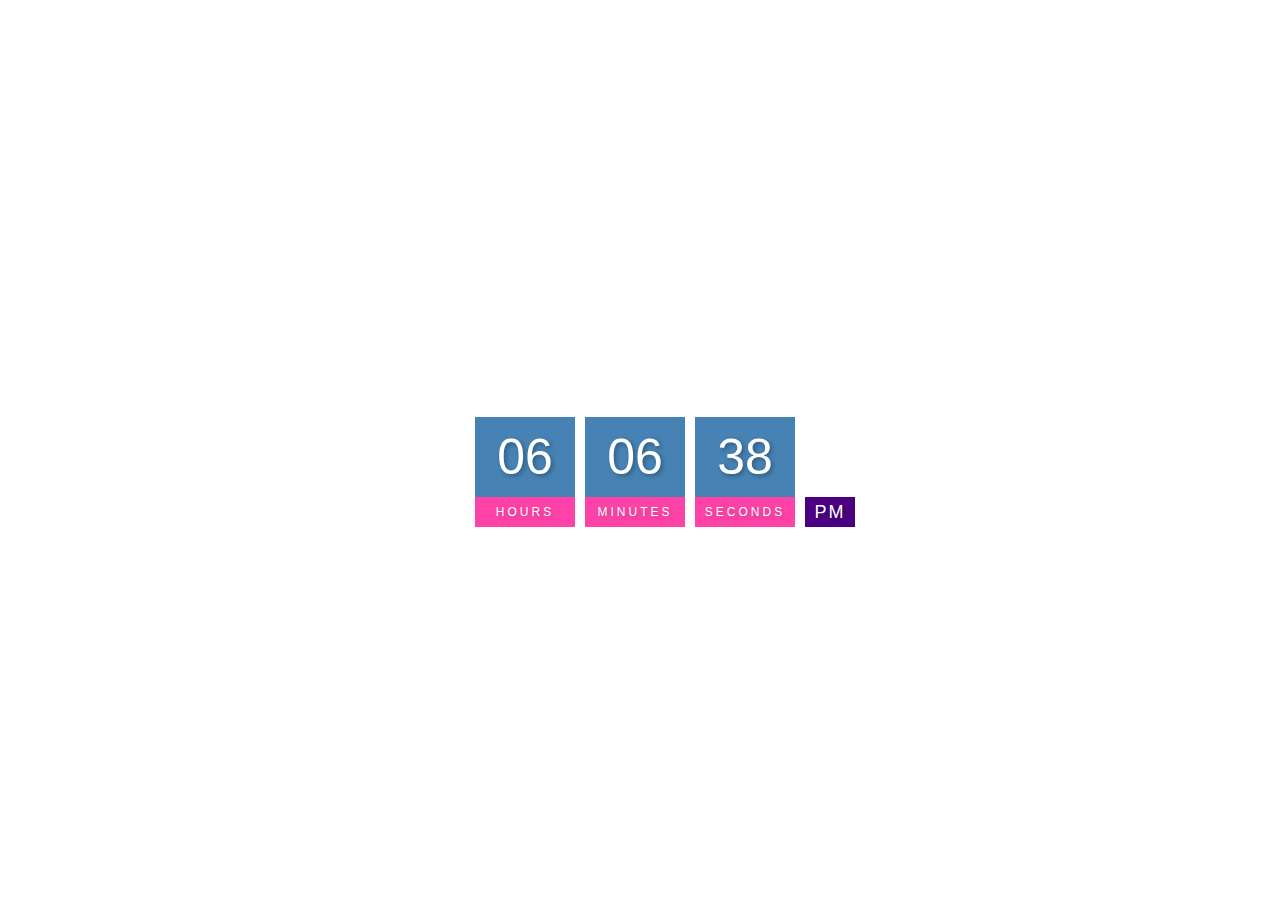
<file: Digital Clock/index.html>
<!DOCTYPE html>
<html lang="en">
<head>
  <meta charset="UTF-8">
  <meta http-equiv="X-UA-Compatible" content="IE=edge">
  <meta name="viewport" content="width=device-width, initial-scale=1.0">
  <title>Digital Clock</title>
  <link rel="stylesheet" href="style.css">
</head>
<body>
  <h2>Digital Clock</h2>
  <div class="clock">
    <div>
      <span id="hours">00</span>
      <span class="text">Hours</span>
    </div>
    <div>
      <span id="minutes">00</span>
      <span class="text">Minutes</span>
    </div>
    <div>
      <span id="seconds">00</span>
      <span class="text">Seconds</span>
    </div>
    <div>
      <span id="ampm"></span>
    </div>
  </div>
  <script src="index.js"></script>
</body>
</html>
</file>
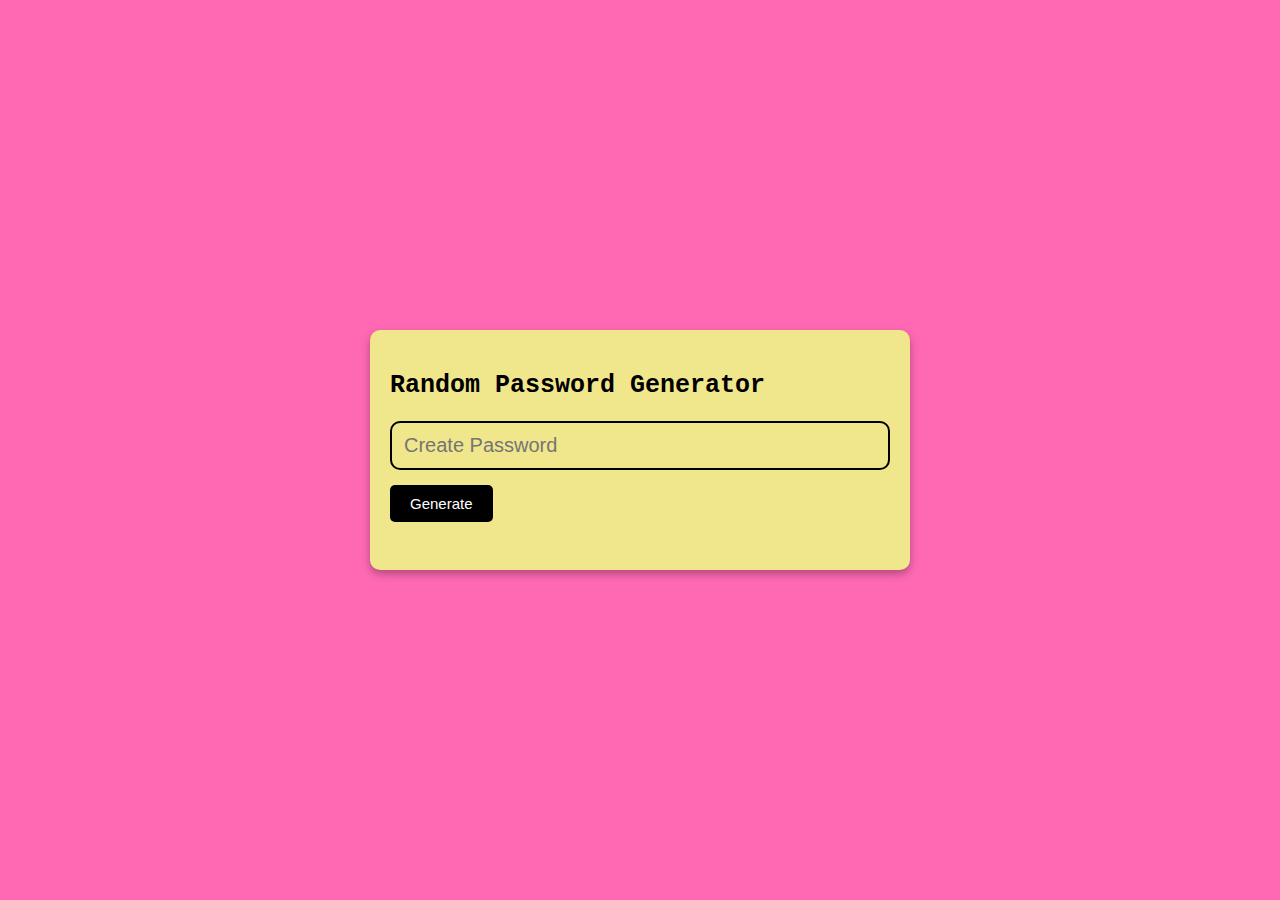
<file: Random Password Generator/index.html>
<!DOCTYPE html>
<html lang="en">
<head>
  <meta charset="UTF-8">
  <meta http-equiv="X-UA-Compatible" content="IE=edge">
  <meta name="viewport" content="width=device-width, initial-scale=1.0">
  <title>Random Password Generator</title>
  <link rel="stylesheet" href="style.css">
  <link rel="stylesheet" href="https://cdnjs.cloudflare.com/ajax/libs/font-awesome/6.1.2/css/all.min.css"
   integrity="sha512-1sCRPdkRXhBV2PBLUdRb4tMg1w2YPf37qatUFeS7zlBy7jJI8Lf4VHwWfZZfpXtYSLy85pkm9GaYVYMfw5BC1A==" crossorigin="anonymous" referrerpolicy="no-referrer" />
</head>
<body>
  <div class="password-generator__container">
    <h2>Random Password Generator</h2>
    <div class="input-section">
      <input type="text" id="input" class="input" 
      placeholder="Create Password" readonly>
      <i class="fa-solid fa-copy fa-2x"></i>
    </div>
    <button class="button">Generate</button>
  </div>

  <div class="alert active">Password Copied</div>

  <script src="index.js"></script>
</body>
</html>
</file>
<file: Digital Clock/style.css>
body{
  margin: 0;
  display: flex;
  flex-direction: column;
  align-items: center;
  height: 100vh;
  justify-content: center;
  font-family: sans-serif;
  background: url(https://images.unsplash.com/photo-1532274402911-5a369e4c4bb5?ixlib=rb-1.2.1&ixid=MnwxMjA3fDB8MHxwaG90by1wYWdlfHx8fGVufDB8fHx8&auto=format&fit=crop&w=870&q=80);
  background-size: cover;
  overflow: hidden;
}

h2{
  color: white;
  font-size: 16px;
  letter-spacing: 4px;
  text-align: center;
  text-transform: uppercase;
}

.clock{
  display: flex;
  position: relative;
}

.clock div{
 margin: 0 5px;
}

.clock span{
  width: 100px;
  height: 80px;
  background-color: steelblue;
  display: flex;
  justify-content: center;
  font-size: 50px;
  color: white;
  align-items: center;
  text-shadow: 2px 2px 4px rgba(0,0,0,.3);
}

.clock .text{
  font-size: 12px;
  text-transform: uppercase;
  letter-spacing: 3px;
  height: 30px;
  background-color: deeppink;
  opacity: .8;
}

.clock #ampm{
  position: absolute;
  bottom: 0;
  height: 30px;
  width: 50px;
  font-size: 18px;
  text-align: center;
  letter-spacing: 2px;
  background-color: indigo;
}
</file>
<file: Random Password Generator/style.css>
body{
  margin: 0;
  display: flex;
  justify-content: center;
  height: 100vh;
  align-items: center;
  font-family: 'Courier New', Courier, monospace;
  background-color: hotpink;
}

.password-generator__container{
  background-color: khaki;
  padding: 20px;
  margin: 20px;
  width: 500px;
  height: 200px;
  border-radius: 10px;
  box-shadow: 0 4px 8px rgba(0,0,0, .3);
}

.password-generator__container h2{
  font-size: 25px;
}

.input-section{
  border: 2px solid black;
  padding: 10px;
  background: transparent;
  border-radius: 10px;
  display: flex;
  justify-content: space-between;
  align-items: center;
}

.input-section input{
  width: 300px;
  border: none;
  outline: none;
  background: transparent;
  font-size: 20px;
  letter-spacing: 3px;
}

.input-section input::placeholder{
  letter-spacing: 0;
}

.fa-copy{
  opacity: .3;
  cursor: pointer;
}

.fa-copy:hover{
  opacity: .9;
}

.fa-copy:active{
  transform: translateY(3px);
}

button{
  margin: 15px 0;
  border: none;
  padding: 10px 20px;
  font-size: 15px;
  border-radius: 5px;
  background-color: black;
  color: white;
  outline: none;
}

button:hover{
  background-color: dodgerblue;
}

button:active{
  transform: scale(.95);
}

.alert{
  position: fixed;
  width: 300px;
  height: 50px;
  background-color: khaki;
  color: black;
  bottom: 10%;
  right: 0;
  border-radius: 10px;
  margin: 0 20px;
  display: flex;
  justify-content: center;
  align-items: center;
  font-size: 17px;
  transition: 0.4s;
}

.active{
  right: -400px;
}
</file>
